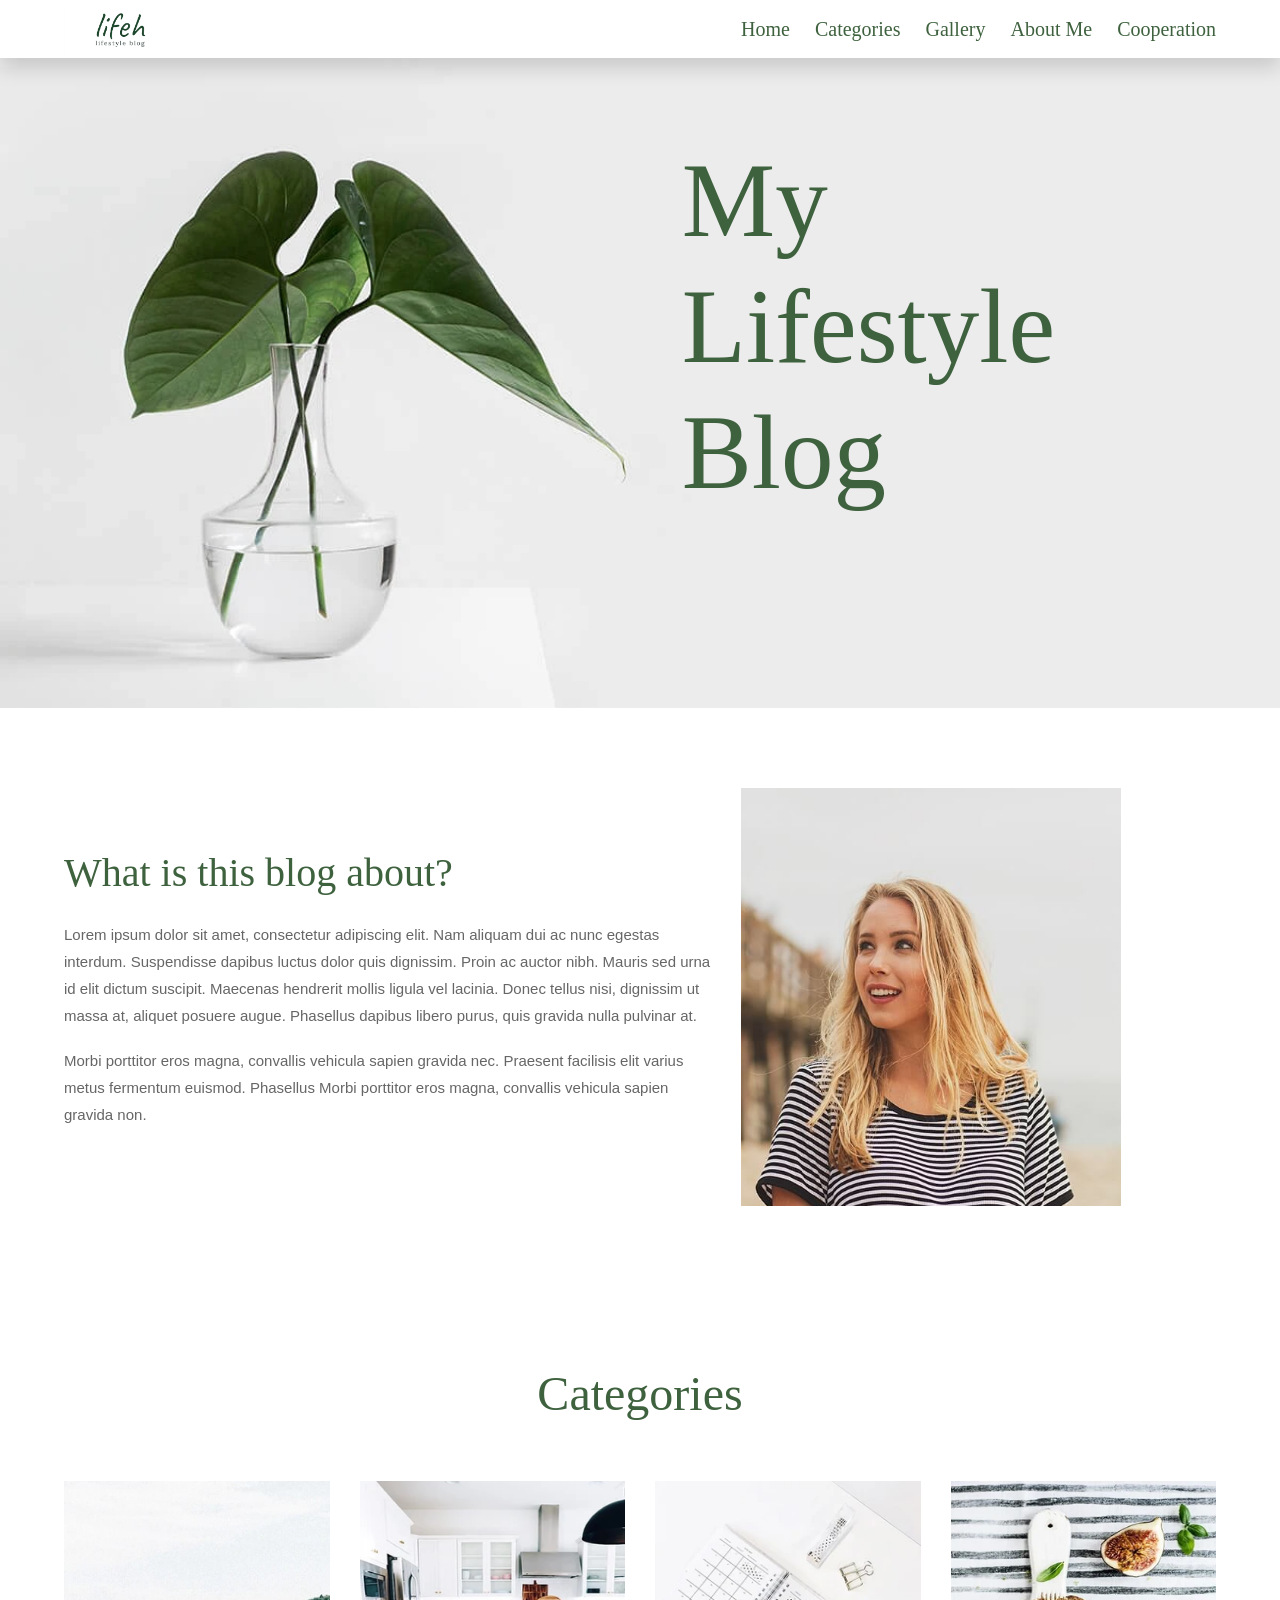
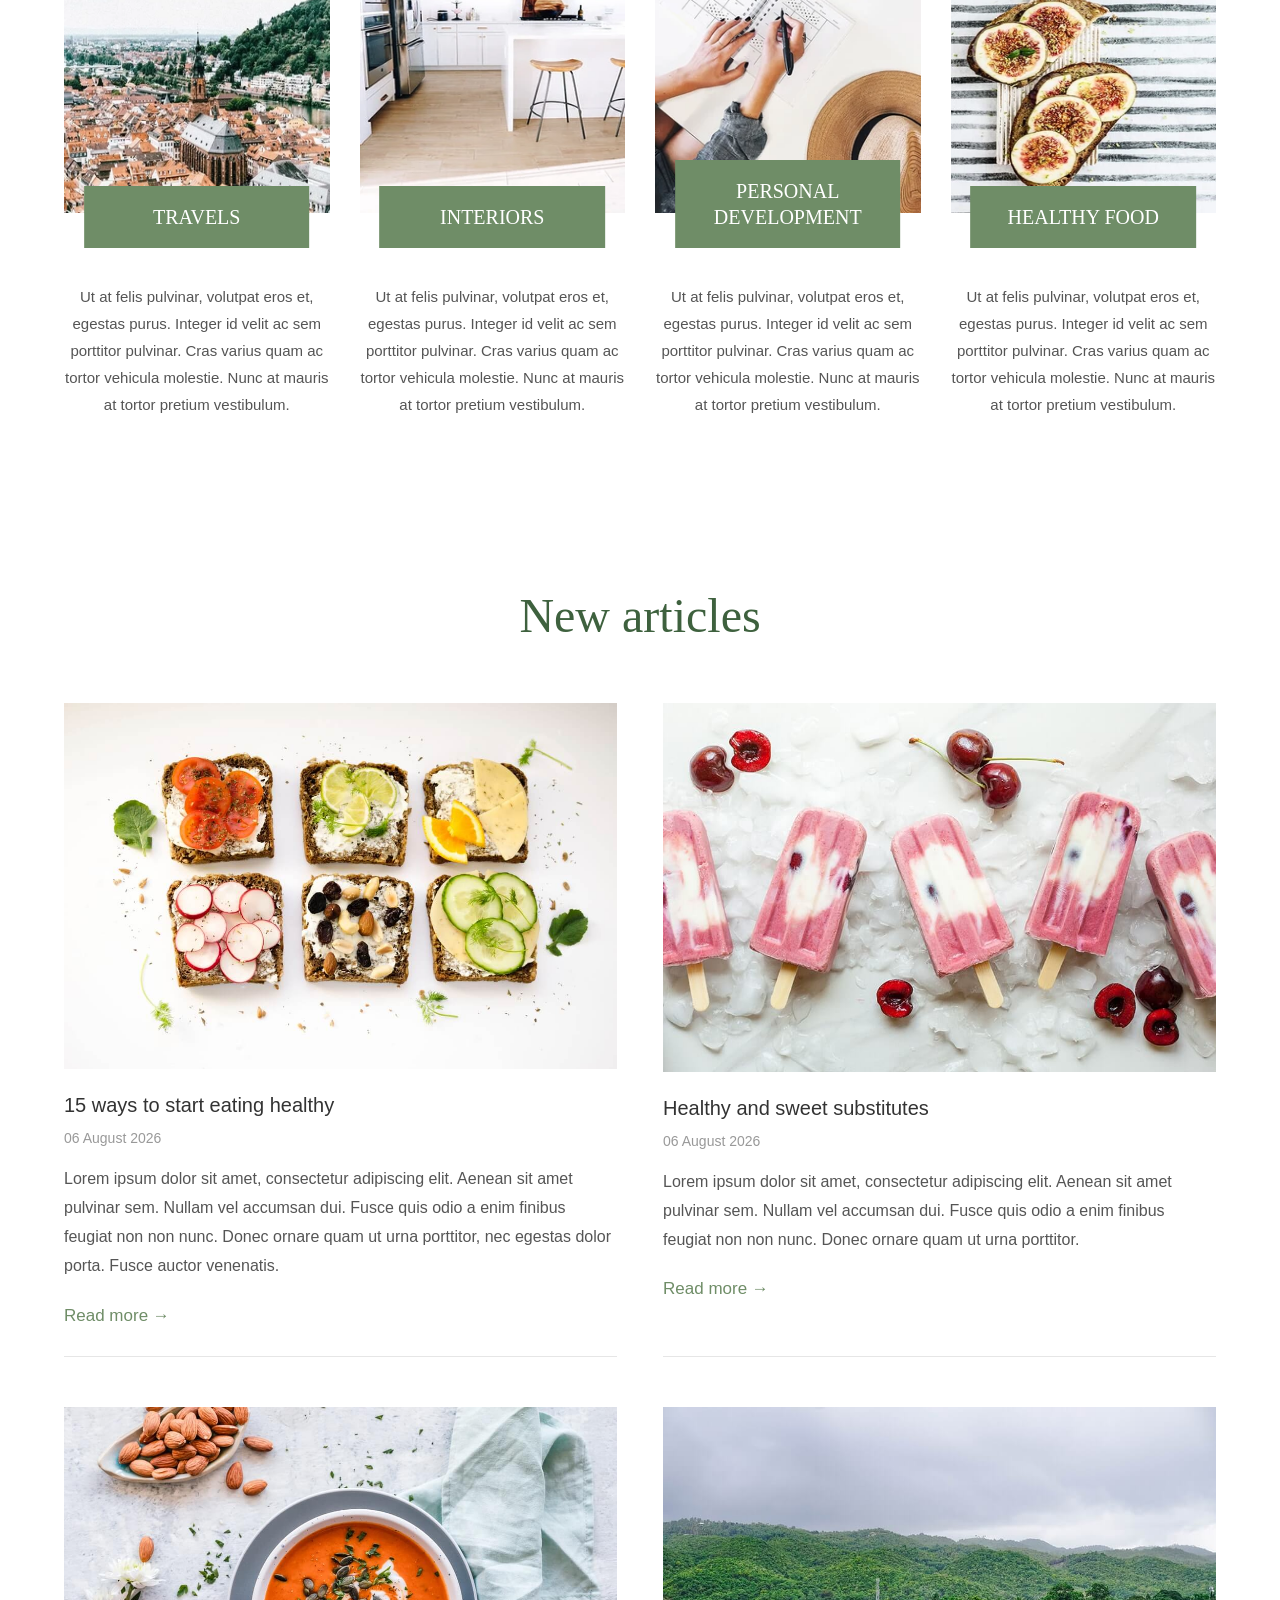
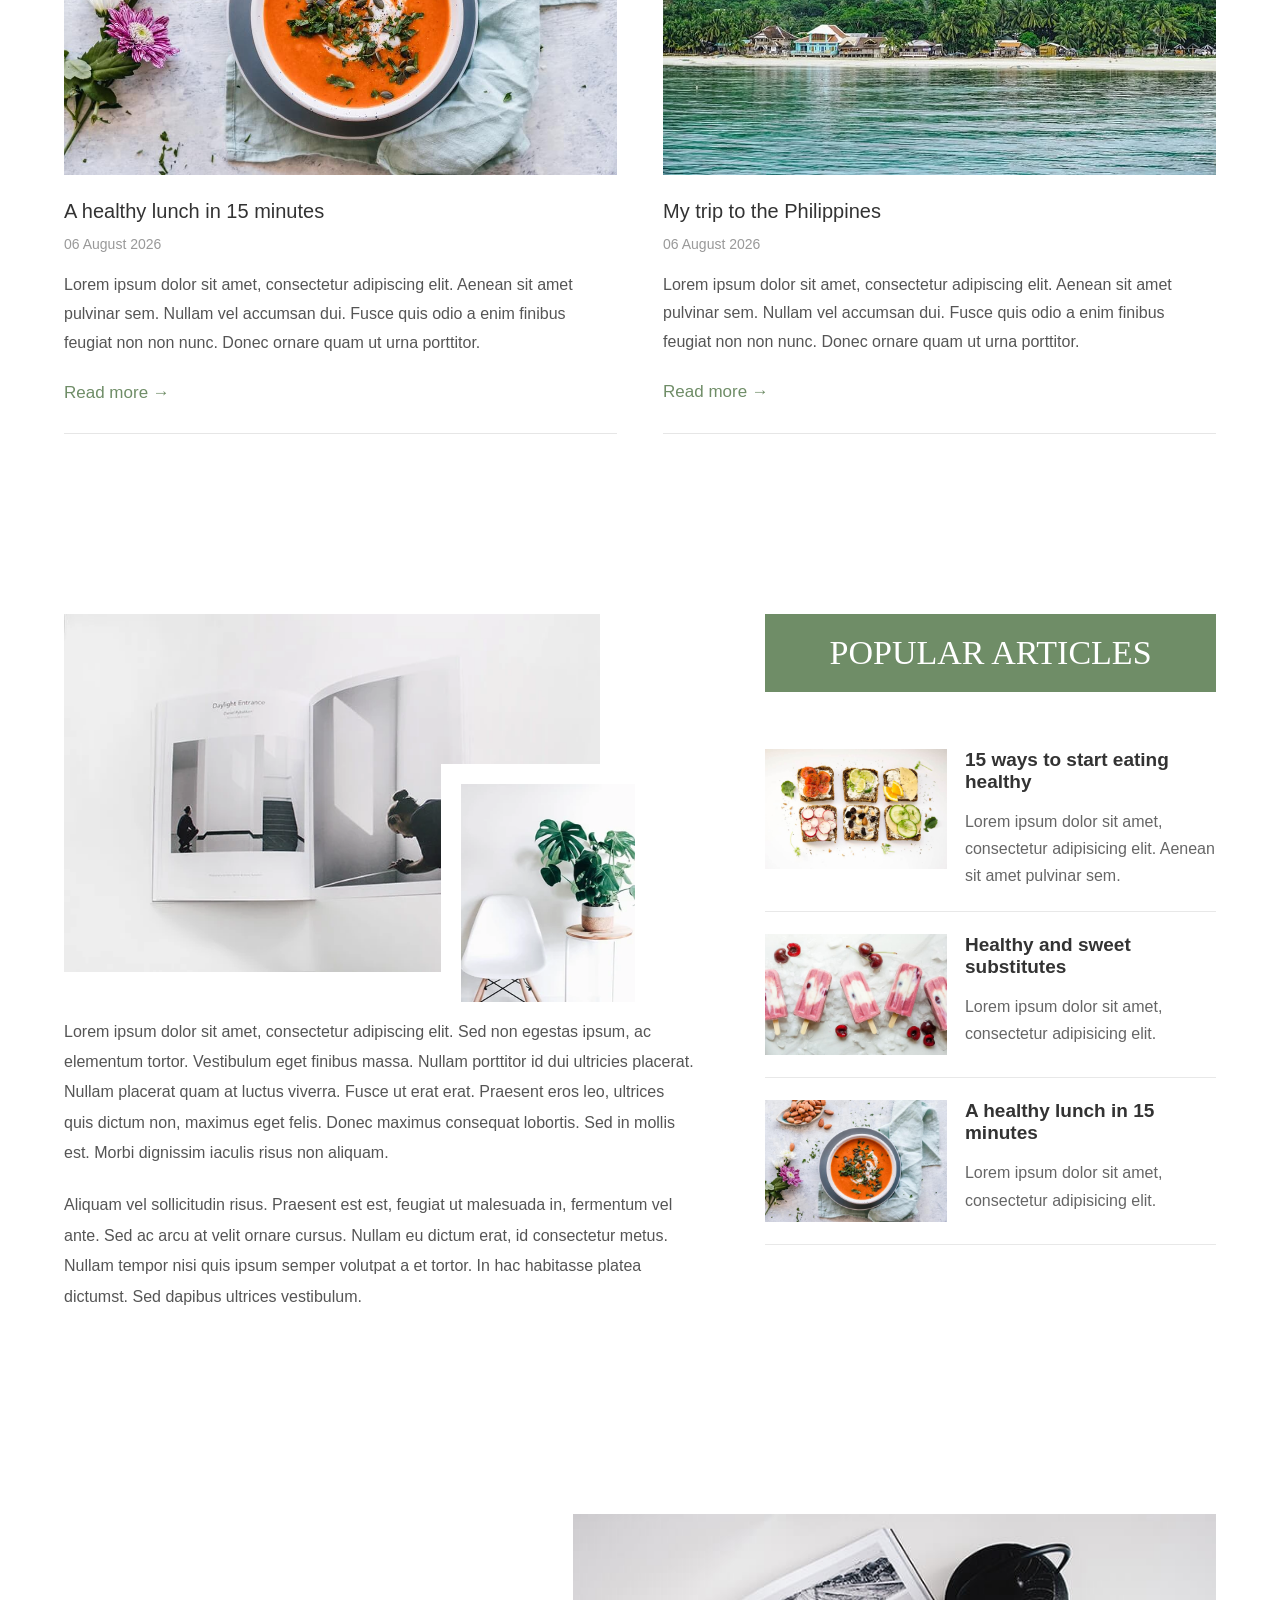
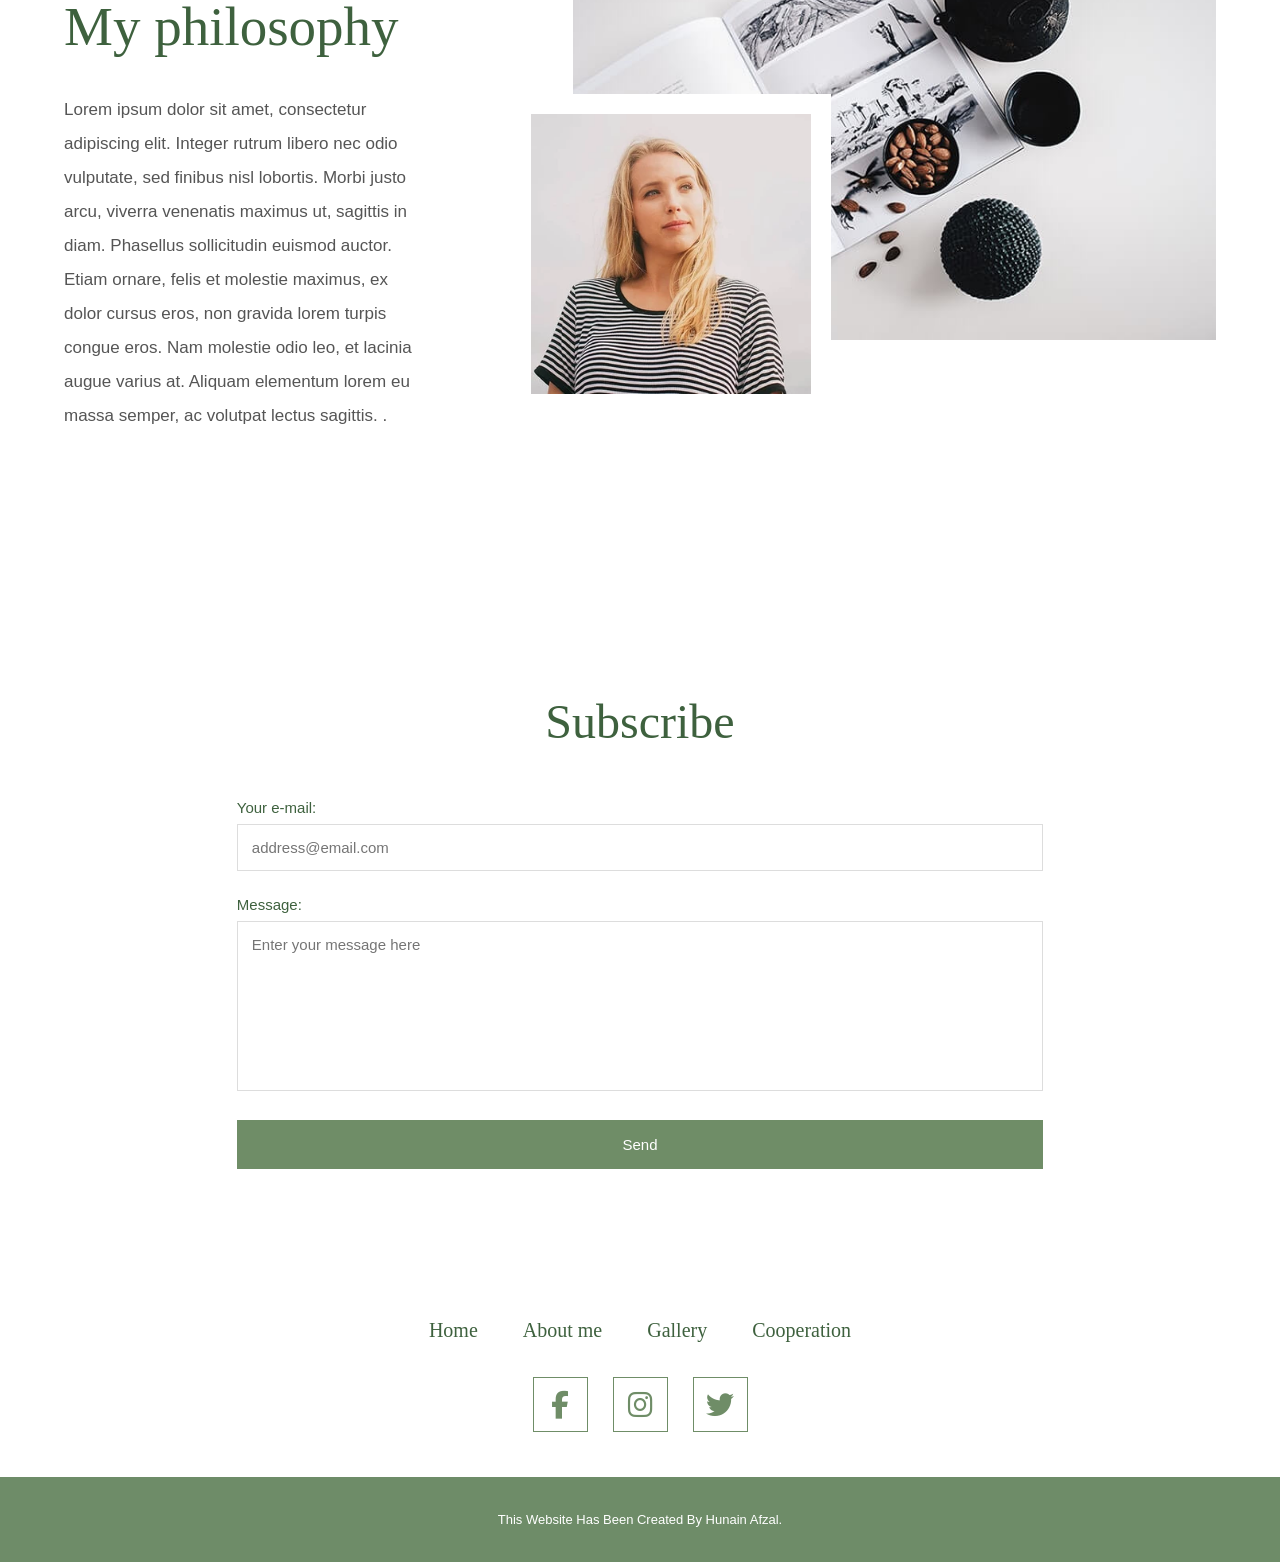
<file: index.html>
<!DOCTYPE html>
<html lang="en">
<head>
    <meta charset="UTF-8">
     <meta name="viewport" content="width=1200">
    <title>Document</title>
    <link rel="stylesheet" href="style.css">
    <link rel="stylesheet"
href="https://cdnjs.cloudflare.com/ajax/libs/font-awesome/6.7.2/css/all.min.css">
</head>
<body>
    <header>
    <nav>
        <div class="container">

            <div class="logo">
                <a href="#">
                    <img src="images/mylogo.png" alt= "Logo">
                </a>
            </div>

            <ul class="nav-links">
                <li><a href="index.html">Home</a></li>
                <li><a href="#categories">Categories</a></li>
                <li><a href="gallery.html">Gallery</a></li>
                <li><a href="about.html">About Me</a></li>
                <li><a href="cooperation.html">Cooperation</a></li>
            </ul>

        </div>
    </nav>
</header>
<section class="hero">
    <img src="images/Header_Home.jpg" alt="Hero Image">

    <div class="hero-content">
        <h1>
            My <br>
            Lifestyle <br>
            Blog
        </h1>
    </div>
</section>
<!-- ==========================
        ABOUT BLOG SECTION
========================== -->

<section class="about-blog">
    <div class="container">

        <div class="about-blog-content">

            <!-- Left Side -->
            <div class="about-blog-text">

                <h2>What is this blog about?</h2>

                <p>
                    Lorem ipsum dolor sit amet, consectetur adipiscing elit. Nam aliquam dui ac nunc egestas interdum. Suspendisse dapibus luctus dolor quis dignissim. Proin ac auctor nibh. Mauris sed urna id elit dictum suscipit. Maecenas hendrerit mollis ligula vel lacinia. Donec tellus nisi, dignissim ut massa at, aliquet posuere augue. Phasellus dapibus libero purus, quis gravida nulla pulvinar at.
                </p>

                <p>
                   Morbi porttitor eros magna, convallis vehicula sapien gravida nec. Praesent facilisis elit varius metus fermentum euismod. Phasellus Morbi porttitor eros magna, convallis vehicula sapien gravida non.
                </p>
            </div>

            <!-- Right Side -->
            <div class="about-blog-image">

                <img src="images/woman.webp" alt="Blog Author">

            </div>

        </div>

    </div>
</section>
<!-- ==========================
        CATEGORIES SECTION
========================== -->

<section class="categories" id="categories">
    <div class="container">

        <h2>Categories</h2>

        <div class="categories-container">

            <!-- Card 1 -->
            <div class="category-card">

                <div class="category-image">
                    <img src="images/travel.webp" alt="Travels">

                    <div class="category-title">
                        <h3>TRAVELS</h3>
                    </div>
                </div>

                <p>
                    Ut at felis pulvinar, volutpat eros et, egestas purus.
                    Integer id velit ac sem porttitor pulvinar.
                    Cras varius quam ac tortor vehicula molestie.
                    Nunc at mauris at tortor pretium vestibulum.
                </p>

            </div>

            <!-- Card 2 -->

            <div class="category-card">

                <div class="category-image">
                    <img src="images/interior.webp" alt="Interiors">

                    <div class="category-title">
                        <h3>INTERIORS</h3>
                    </div>
                </div>

                <p>
                    Ut at felis pulvinar, volutpat eros et, egestas purus.
                    Integer id velit ac sem porttitor pulvinar.
                    Cras varius quam ac tortor vehicula molestie.
                    Nunc at mauris at tortor pretium vestibulum.
                </p>

            </div>

            <!-- Card 3 -->

            <div class="category-card">

                <div class="category-image">
                    <img src="images/personal.webp" alt="Personal">

                    <div class="category-title">
                        <h3>PERSONAL<br>DEVELOPMENT</h3>
                    </div>
                </div>

                <p>
                    Ut at felis pulvinar, volutpat eros et, egestas purus.
                    Integer id velit ac sem porttitor pulvinar.
                    Cras varius quam ac tortor vehicula molestie.
                    Nunc at mauris at tortor pretium vestibulum.
                </p>

            </div>

            <!-- Card 4 -->

            <div class="category-card">

                <div class="category-image">
                    <img src="images/food.webp" alt="Healthy Food">

                    <div class="category-title">
                        <h3>HEALTHY FOOD</h3>
                    </div>
                </div>

                <p>
                    Ut at felis pulvinar, volutpat eros et, egestas purus.
                    Integer id velit ac sem porttitor pulvinar.
                    Cras varius quam ac tortor vehicula molestie.
                    Nunc at mauris at tortor pretium vestibulum.
                </p>

            </div>

        </div>

    </div>
</section>
<!-- ==========================
        NEW ARTICLES SECTION
========================== -->

<section class="articles">
    <div class="container">

        <h2>New articles</h2>

        <div class="articles-container">

            <!-- Article 1 -->
            <article class="article-card">

                <a href="article1.html" class="article-image">
                    <img src="images/article1.webp" alt="Healthy Food">
                </a>

                <div class="article-content">

                    <h3>
                        <a href="article1.html">
                            15 ways to start eating healthy
                        </a>
                    </h3>

                    <span class="article-date">
                        <a href="article1.html">06 August 2026</a>
                    </span>

                    <p>
                        <a href="article1.html">
                            Lorem ipsum dolor sit amet, consectetur adipiscing elit.
                            Aenean sit amet pulvinar sem. Nullam vel accumsan dui.
                            Fusce quis odio a enim finibus feugiat non non nunc.
                            Donec ornare quam ut urna porttitor, nec egestas dolor porta.
                            Fusce auctor venenatis.
                        </a>
                    </p>

                    <a href="article1.html" class="read-more">
                        Read more →
                    </a>

                </div>

            </article>

            <!-- Article 2 -->

            <article class="article-card">

                <a href="article2.html" class="article-image">
                    <img src="images/article2.webp" alt="">
                </a>

                <div class="article-content">

                    <h3>
                        <a href="article2.html">
                            Healthy and sweet substitutes
                        </a>
                    </h3>

                    <span class="article-date">
                        <a href="article2.html">06 August 2026</a>
                    </span>

                    <p>
                        <a href="article2.html">
                            Lorem ipsum dolor sit amet, consectetur adipiscing elit.
                            Aenean sit amet pulvinar sem. Nullam vel accumsan dui.
                            Fusce quis odio a enim finibus feugiat non non nunc.
                            Donec ornare quam ut urna porttitor.
                        </a>
                    </p>

                    <a href="article2.html" class="read-more">
                        Read more →
                    </a>

                </div>

            </article>

            <!-- Article 3 -->

            <article class="article-card">

                <a href="article3.html" class="article-image">
                    <img src="images/article3.webp" alt="">
                </a>

                <div class="article-content">

                    <h3>
                        <a href="article3.html">
                            A healthy lunch in 15 minutes
                        </a>
                    </h3>

                    <span class="article-date">
                        <a href="article3.html">06 August 2026</a>
                    </span>

                    <p>
                        <a href="article3.html">
                            Lorem ipsum dolor sit amet, consectetur adipiscing elit.
                            Aenean sit amet pulvinar sem. Nullam vel accumsan dui.
                            Fusce quis odio a enim finibus feugiat non non nunc.
                            Donec ornare quam ut urna porttitor.
                        </a>
                    </p>

                    <a href="article3.html" class="read-more">
                        Read more →
                    </a>

                </div>

            </article>

            <!-- Article 4 -->

            <article class="article-card">

                <a href="article4.html" class="article-image">
                    <img src="images/article4.webp" alt="">
                </a>

                <div class="article-content">

                    <h3>
                        <a href="article4.html">
                            My trip to the Philippines
                        </a>
                    </h3>

                    <span class="article-date">
                        <a href="article4.html">06 August 2026</a>
                    </span>

                    <p>
                        <a href="article4.html">
                            Lorem ipsum dolor sit amet, consectetur adipiscing elit.
                            Aenean sit amet pulvinar sem. Nullam vel accumsan dui.
                            Fusce quis odio a enim finibus feugiat non non nunc.
                            Donec ornare quam ut urna porttitor.
                        </a>
                    </p>

                    <a href="article4.html" class="read-more">
                        Read more →
                    </a>

                </div>

            </article>

        </div>

    </div>
</section>
<!-- ==========================
      FEATURED SECTION
========================== -->

<section class="featured">
    <div class="container">

        <div class="featured-container">

            <!-- LEFT SIDE -->

            <div class="featured-left">

                <div class="featured-images">

                    <img src="images/222.webp" alt="" class="big-image">

                    <img src="images/333.webp" alt="" class="small-image">

                </div>

                <p>
                   Lorem ipsum dolor sit amet, consectetur adipiscing elit. Sed non egestas ipsum, ac elementum tortor. Vestibulum eget finibus massa. Nullam porttitor id dui ultricies placerat. Nullam placerat quam at luctus viverra. Fusce ut erat erat. Praesent eros leo, ultrices quis dictum non, maximus eget felis. Donec maximus consequat lobortis. Sed in mollis est. Morbi dignissim iaculis risus non aliquam.
                </p>

                <p>
                    Aliquam vel sollicitudin risus. Praesent est est, feugiat ut malesuada in, fermentum vel ante. Sed ac arcu at velit ornare cursus. Nullam eu dictum erat, id consectetur metus. Nullam tempor nisi quis ipsum semper volutpat a et tortor. In hac habitasse platea dictumst. Sed dapibus ultrices vestibulum. 
                </p>

            </div>

            <!-- RIGHT SIDE -->

            <aside class="featured-right">

                <h2>POPULAR ARTICLES</h2>

                <!-- ITEM 1 -->

                <div class="popular-item">

                    <a href="article1.html" class="popular-image">
                        <img src="images/article1.webp" alt="">
                    </a>

                    <div class="popular-content">

                        <h3>
                            <a href="article1.html">
                                15 ways to start eating healthy
                            </a>
                        </h3>

                        <p>
                            <a href="article1.html">
                                Lorem ipsum dolor sit amet,
                                consectetur adipisicing elit.
                                Aenean sit amet pulvinar sem.
                            </a>
                        </p>

                    </div>

                </div>

                <!-- ITEM 2 -->

                <div class="popular-item">

                    <a href="article2.html" class="popular-image">
                        <img src="images/article2.webp" alt="">
                    </a>

                    <div class="popular-content">

                        <h3>
                            <a href="article2.html">
                                Healthy and sweet substitutes
                            </a>
                        </h3>

                        <p>
                            <a href="article2.html">
                                Lorem ipsum dolor sit amet,
                                consectetur adipisicing elit.
                            </a>
                        </p>

                    </div>

                </div>

                <!-- ITEM 3 -->

                <div class="popular-item">

                    <a href="article3.html" class="popular-image">
                        <img src="images/article3.webp" alt="">
                    </a>

                    <div class="popular-content">

                        <h3>
                            <a href="article3.html">
                                A healthy lunch in 15 minutes
                            </a>
                        </h3>

                        <p>
                            <a href="article3.html">
                                Lorem ipsum dolor sit amet,
                                consectetur adipisicing elit.
                            </a>
                        </p>

                    </div>

                </div>

            </aside>

        </div>

    </div>
</section>
<!-- ==========================
        MY PHILOSOPHY
========================== -->

<section class="philosophy">

    <div class="container">

        <div class="philosophy-content">

            <!-- Left Side -->

            <div class="philosophy-text">

                <h2>My philosophy</h2>

                <p>
                   Lorem ipsum dolor sit amet, consectetur adipiscing elit. Integer rutrum libero nec odio vulputate, sed finibus nisl lobortis. Morbi justo arcu, viverra venenatis maximus ut, sagittis in diam. Phasellus sollicitudin euismod auctor. Etiam ornare, felis et molestie maximus, ex dolor cursus eros, non gravida lorem turpis congue eros. Nam molestie odio leo, et lacinia augue varius at. Aliquam elementum lorem eu massa semper, ac volutpat lectus sagittis. .
                </p>

            </div>

            <!-- Right Side -->

            <div class="philosophy-images">

                <img src="images/lll.webp"
                     alt=""
                     class="top-image">

                <img src="images/hhh.webp"
                     alt=""
                     class="person-image">

            </div>

        </div>

    </div>

</section>
<!-- ==========================
        SUBSCRIBE SECTION
========================== -->

<section class="subscribe">

    <div class="container">

        <h2>Subscribe</h2>

        <!-- Subscribe Form -->
        <form id="subscribe-form">

            <div class="input-group">

                <label for="email">Your e-mail:</label>

                <input
                    type="email"
                    id="email"
                    placeholder="address@email.com"
                    required
                >

            </div>

            <div class="input-group">

                <label for="message">Message:</label>

                <textarea
                    id="message"
                    placeholder="Enter your message here"
                    required
                ></textarea>

            </div>

            <!-- Submit Button -->
            <button type="submit">
                Send
            </button>

        </form>

    </div>

</section>
<!-- ==========================
            FOOTER
========================== -->

<footer>

    <div class="container">

        <ul class="footer-menu">

            <li><a href="index.html">Home</a></li>
            <li><a href="about.html">About me</a></li>
            <li><a href="gallery.html">Gallery</a></li>
            <li><a href="cooperation.html">Cooperation</a></li>

        </ul>

        <div class="social-icons">

            <a href="https://www.facebook.com/" target ="_blank">
                <i class="fa-brands fa-facebook-f"></i>
            </a>

            <a href="https://www.facebook.com/" target="_blank">
                <i class="fa-brands fa-instagram"></i>
            </a>

            <a href="https://x.com/" target="_blank">
                <i class="fa-brands fa-twitter"></i>
            </a>

        </div>

    </div>

</footer>

<div class="copyright">

    <p>
        This Website Has Been Created By Hunain Afzal.

    </p>
    

</div>
<!-- Back to Top Button -->
<button id="back-to-top">↑</button>

<script src="script.js"></script>
</body>
</html>
</file>
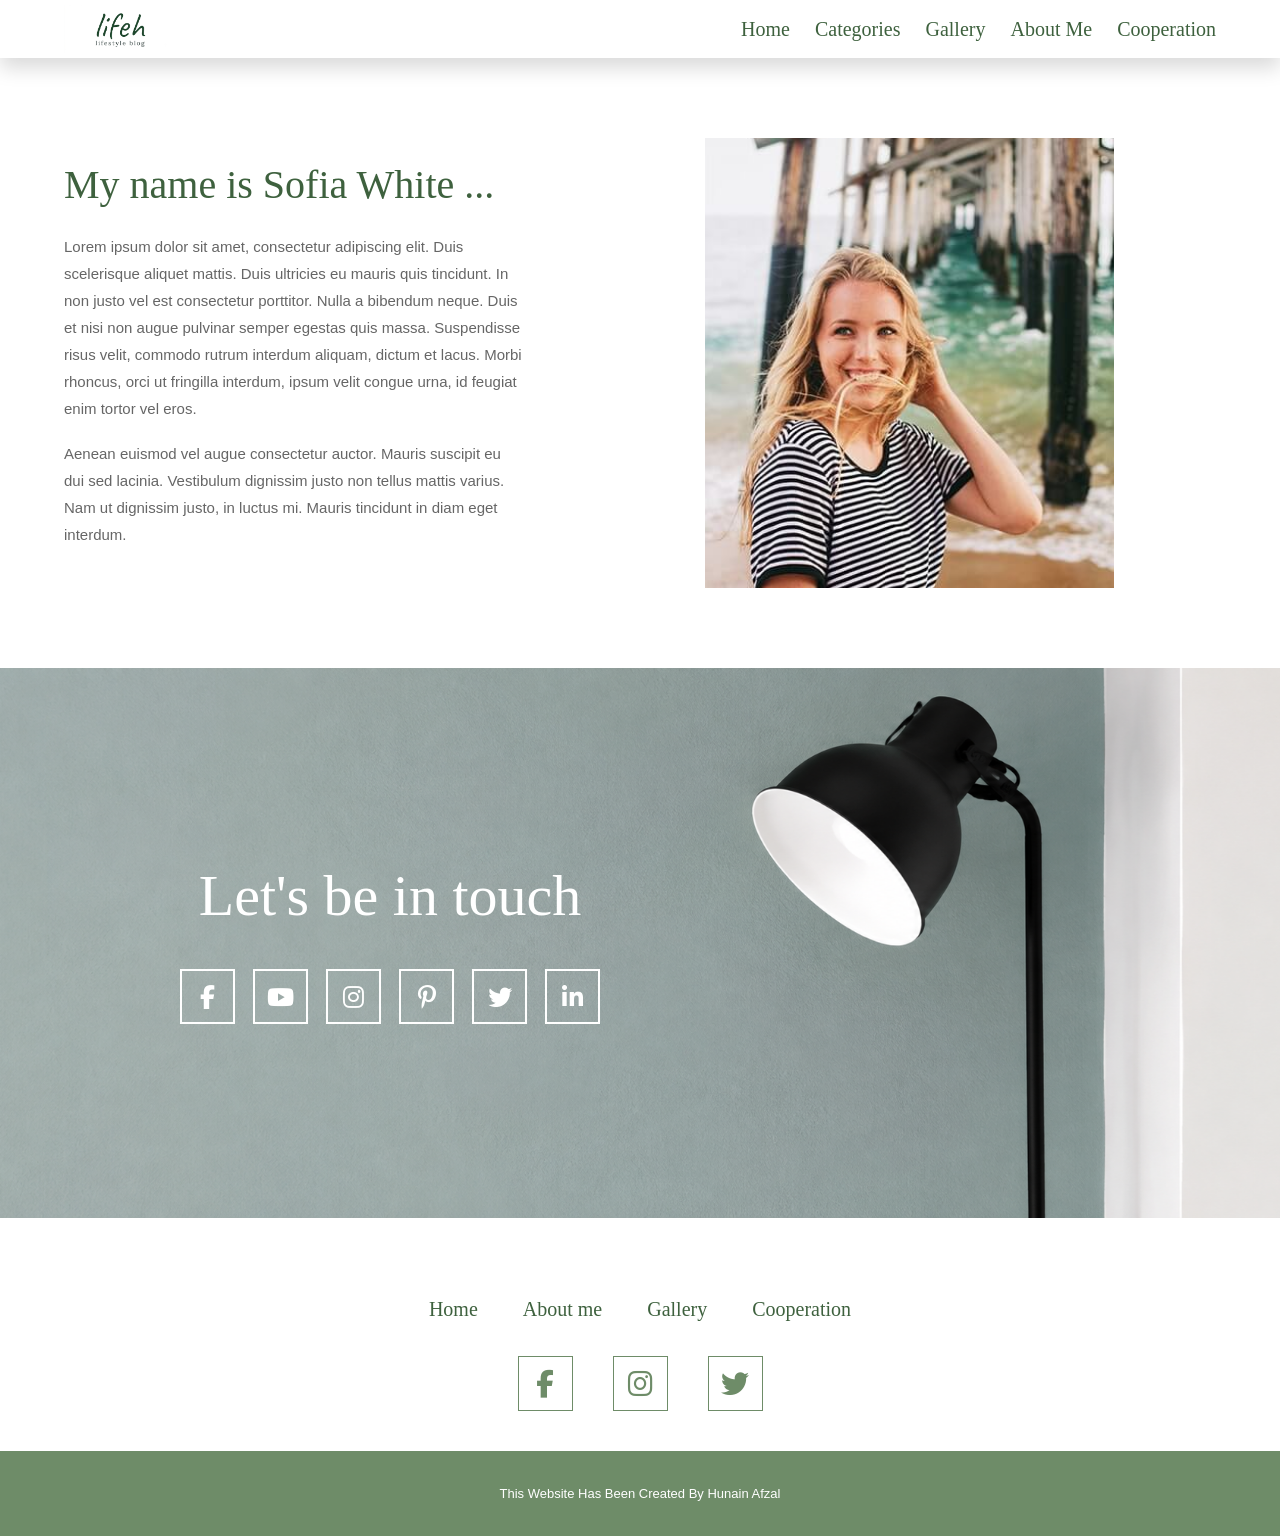
<file: about.html>
<!DOCTYPE html>
<html lang="en">
<head>
    <meta charset="UTF-8">
     <meta name="viewport" content="width=1200">
    <title>Document</title>
    <link rel="stylesheet" href="style.css">
     <link rel="stylesheet"
href="https://cdnjs.cloudflare.com/ajax/libs/font-awesome/6.7.2/css/all.min.css">
</head>
<body>
    <header>
    <nav>
        <div class="container">

            <div class="logo">
                <a href="#">
                    <img src="images/mylogo.png" alt= "Logo">
                </a>
            </div>

            <ul class="nav-links">
                <li><a href="index.html">Home</a></li>
                <li><a href="#categories">Categories</a></li>
                <li><a href="gallery.html">Gallery</a></li>
                <li><a href="about.html">About Me</a></li>
                <li><a href="cooperation.html">Cooperation</a></li>
            </ul>

        </div>
    </nav>
</header>
<section class="about-hero">

    <div class="container about-hero-content">

        <div class="about-text">

            <h2>My name is Sofia White ...</h2>

            <p>
                Lorem ipsum dolor sit amet, consectetur adipiscing elit.
                Duis scelerisque aliquet mattis. Duis ultricies eu mauris
                quis tincidunt. In non justo vel est consectetur porttitor.
                Nulla a bibendum neque. Duis et nisi non augue pulvinar
                semper egestas quis massa. Suspendisse risus velit,
                commodo rutrum interdum aliquam, dictum et lacus.
                Morbi rhoncus, orci ut fringilla interdum, ipsum velit
                congue urna, id feugiat enim tortor vel eros.
            </p>

            <p>
                Aenean euismod vel augue consectetur auctor.
                Mauris suscipit eu dui sed lacinia.
                Vestibulum dignissim justo non tellus mattis varius.
                Nam ut dignissim justo, in luctus mi.
                Mauris tincidunt in diam eget interdum.
            </p>

        </div>

        <div class="about-image">

            <img src="images/bbb.webp" alt="About">

        </div>

    </div>
</section>
<section class="contact-banner">

    <div class="contact-overlay">

        <h2>Let's be in touch</h2>

        <div class="contact-icons">

            <a href="https://www.facebook.com/" target="_blank"><i class="fa-brands fa-facebook-f"></i></a>

            <a href="https://www.youtube.com/"><i class="fa-brands fa-youtube"></i></a>

            <a href="https://www.instagram.com/" target="_blank"><i class="fa-brands fa-instagram"></i></a>

            <a href="https://www.printest.com/" target="_blank"><i class="fa-brands fa-pinterest-p"></i></a>

            <a href="https://x.com/" target="_blank"><i class="fa-brands fa-twitter"></i></a>

            <a href="https://www.linkedin.com/" target="_blank"><i class="fa-brands fa-linkedin-in"></i></a>

        </div>

    </div>

</section>
<footer class="footer">

    <div class="footer-menu">

        <a href="index.html">Home</a>

        <a href="about.html">About me</a>

        <a href="gallery.html">Gallery</a>

        <a href="cooperation.html">Cooperation</a>

    </div>

    <div class="footer-social">

        <a href="https://www.facebook.com/" target="_blank"><i class="fa-brands fa-facebook-f"></i></a>

        <a href="https://www.instagram.com/" target="_blank"><i class="fa-brands fa-instagram"></i></a>

        <a href="https://x.com/" target="_blank"><i class="fa-brands fa-twitter"></i></a>

    </div>

</footer>
<div class="copyright">

    <p>
        This Website Has Been Created By Hunain Afzal
        
    </p>
<!-- Back to Top Button -->
<button id="back-to-top">↑</button>

<script src="script.js"></script>
</div>
</body>
</html>
</file>
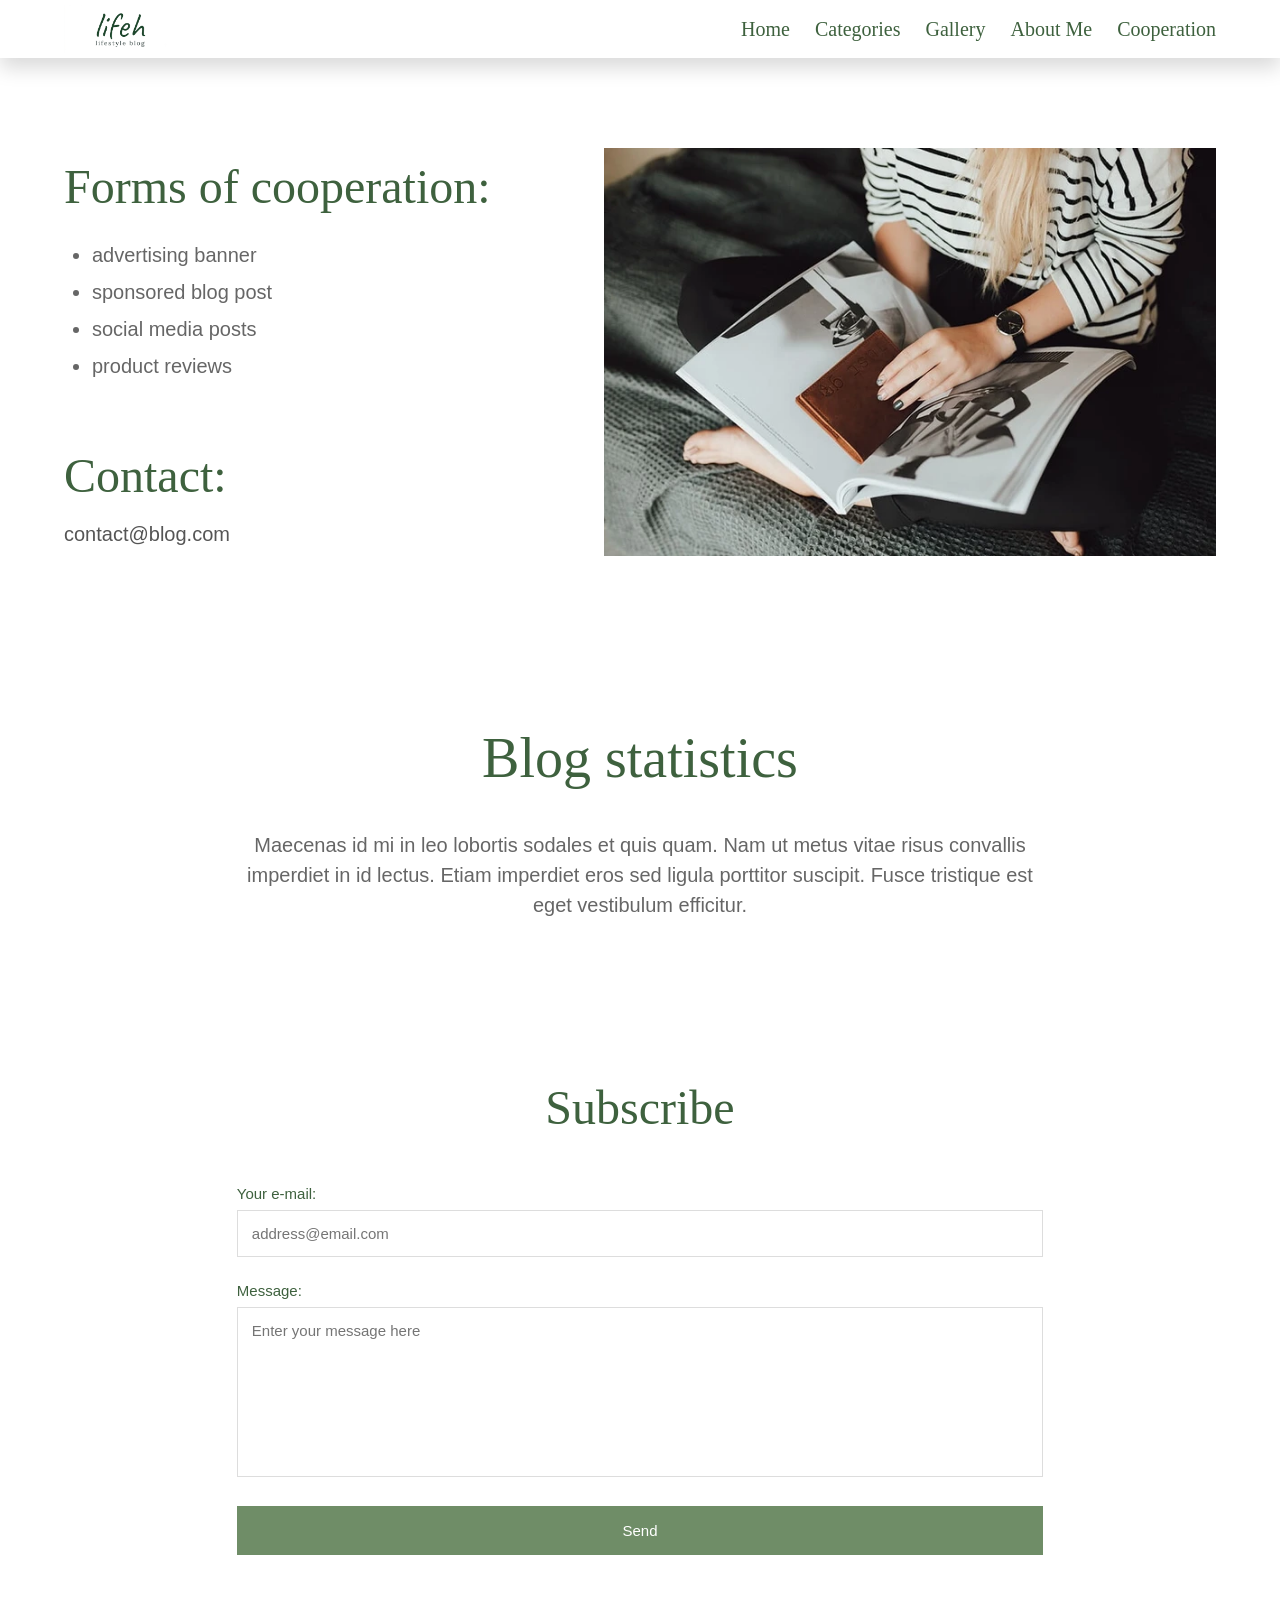
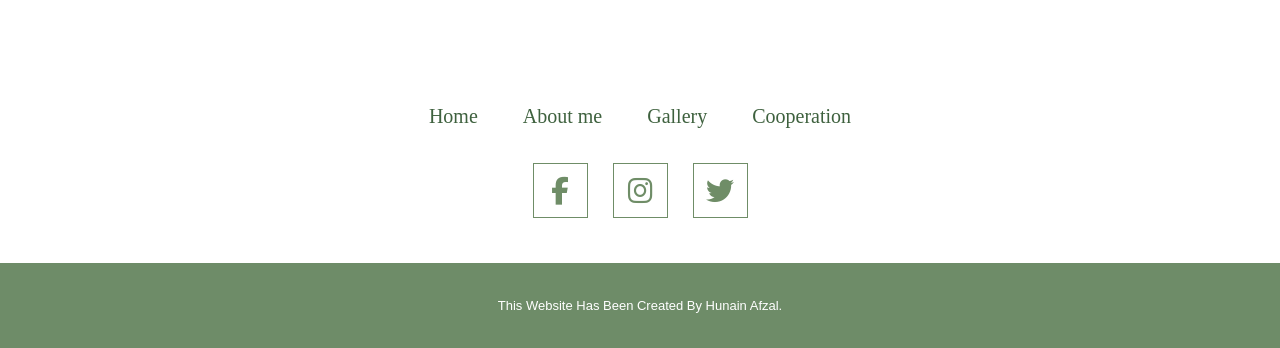
<file: cooperation.html>
<!DOCTYPE html>
<html lang="en">
<head>
    <meta charset="UTF-8">
     <meta name="viewport" content="width=1200">
    <title>Document</title>
     <link rel="stylesheet" href="style.css">
    <link rel="stylesheet"
href="https://cdnjs.cloudflare.com/ajax/libs/font-awesome/6.7.2/css/all.min.css">
</head>
<body>
     <header>
    <nav>
        <div class="container">

            <div class="logo">
                <a href="#">
                    <img src="images/mylogo.png" alt= "Logo">
                </a>
            </div>

            <ul class="nav-links">
                <li><a href="index.html">Home</a></li>
                <li><a href="#categories">Categories</a></li>
                <li><a href="gallery.html">Gallery</a></li>
                <li><a href="about.html">About Me</a></li>
                <li><a href="categories.html">Cooperation</a></li>
            </ul>

        </div>
    </nav>
</header>
<!-- ==========================
    COOPERATION SECTION
========================== -->

<section class="cooperation-page">

    <div class="container cooperation-content">

        <div class="cooperation-text">

            <h2>Forms of cooperation:</h2>

            <ul>
                <li>advertising banner</li>
                <li>sponsored blog post</li>
                <li>social media posts</li>
                <li>product reviews</li>
            </ul>

            <h2 class="contact-heading">Contact:</h2>

            <p>
                <a href="mailto:contact@blog.com">
                    contact@blog.com
                </a>
            </p>

        </div>

        <div class="cooperation-image">

            <img src="images/cooperation.webp" alt="Cooperation">

        </div>

    </div>

</section>



<!-- ==========================
BLOG STATS
========================== -->

<section class="blog-stats">

    <div class="container">

        <h2>Blog statistics</h2>

        <p>
            Maecenas id mi in leo lobortis sodales et quis quam.
            Nam ut metus vitae risus convallis imperdiet in id lectus.
            Etiam imperdiet eros sed ligula porttitor suscipit.
            Fusce tristique est eget vestibulum efficitur.
        </p>

    </div>

</section>
<!-- ==========================
        SUBSCRIBE SECTION
========================== -->

<section class="subscribe">

    <div class="container">

        <h2>Subscribe</h2>

        <!-- Subscribe Form -->
        <form id="subscribe-form">

            <div class="input-group">

                <label for="email">Your e-mail:</label>

                <input
                    type="email"
                    id="email"
                    placeholder="address@email.com"
                    required
                >

            </div>

            <div class="input-group">

                <label for="message">Message:</label>

                <textarea
                    id="message"
                    placeholder="Enter your message here"
                    required
                ></textarea>

            </div>

            <!-- Submit Button -->
            <button type="submit">
                Send
            </button>

        </form>

    </div>

</section>
<!-- ==========================
            FOOTER
========================== -->

<footer>

    <div class="container">

        <ul class="footer-menu">

            <li><a href="index.html">Home</a></li>
            <li><a href="about.html">About me</a></li>
            <li><a href="gallery.html">Gallery</a></li>
            <li><a href="cooperation.html">Cooperation</a></li>

        </ul>

        <div class="social-icons">
             <a href="https://www.facebook.com/" target="_blank">
                <i class="fa-brands fa-facebook-f"></i>
            </a>

            <a href="https://www.instagram.com/" target="_blank">
                <i class="fa-brands fa-instagram"></i>
            </a>

            <a href="https://x.com/" target="_blank">
                <i class="fa-brands fa-twitter"></i>
            </a>

        </div>

    </div>

</footer>

<div class="copyright">

    <p>
        This Website Has Been Created By Hunain Afzal.
    </p>

</div>
<!-- Back to Top Button -->
<button id="back-to-top">↑</button>

<script src="script.js"></script>
</body>
</html>
</file>
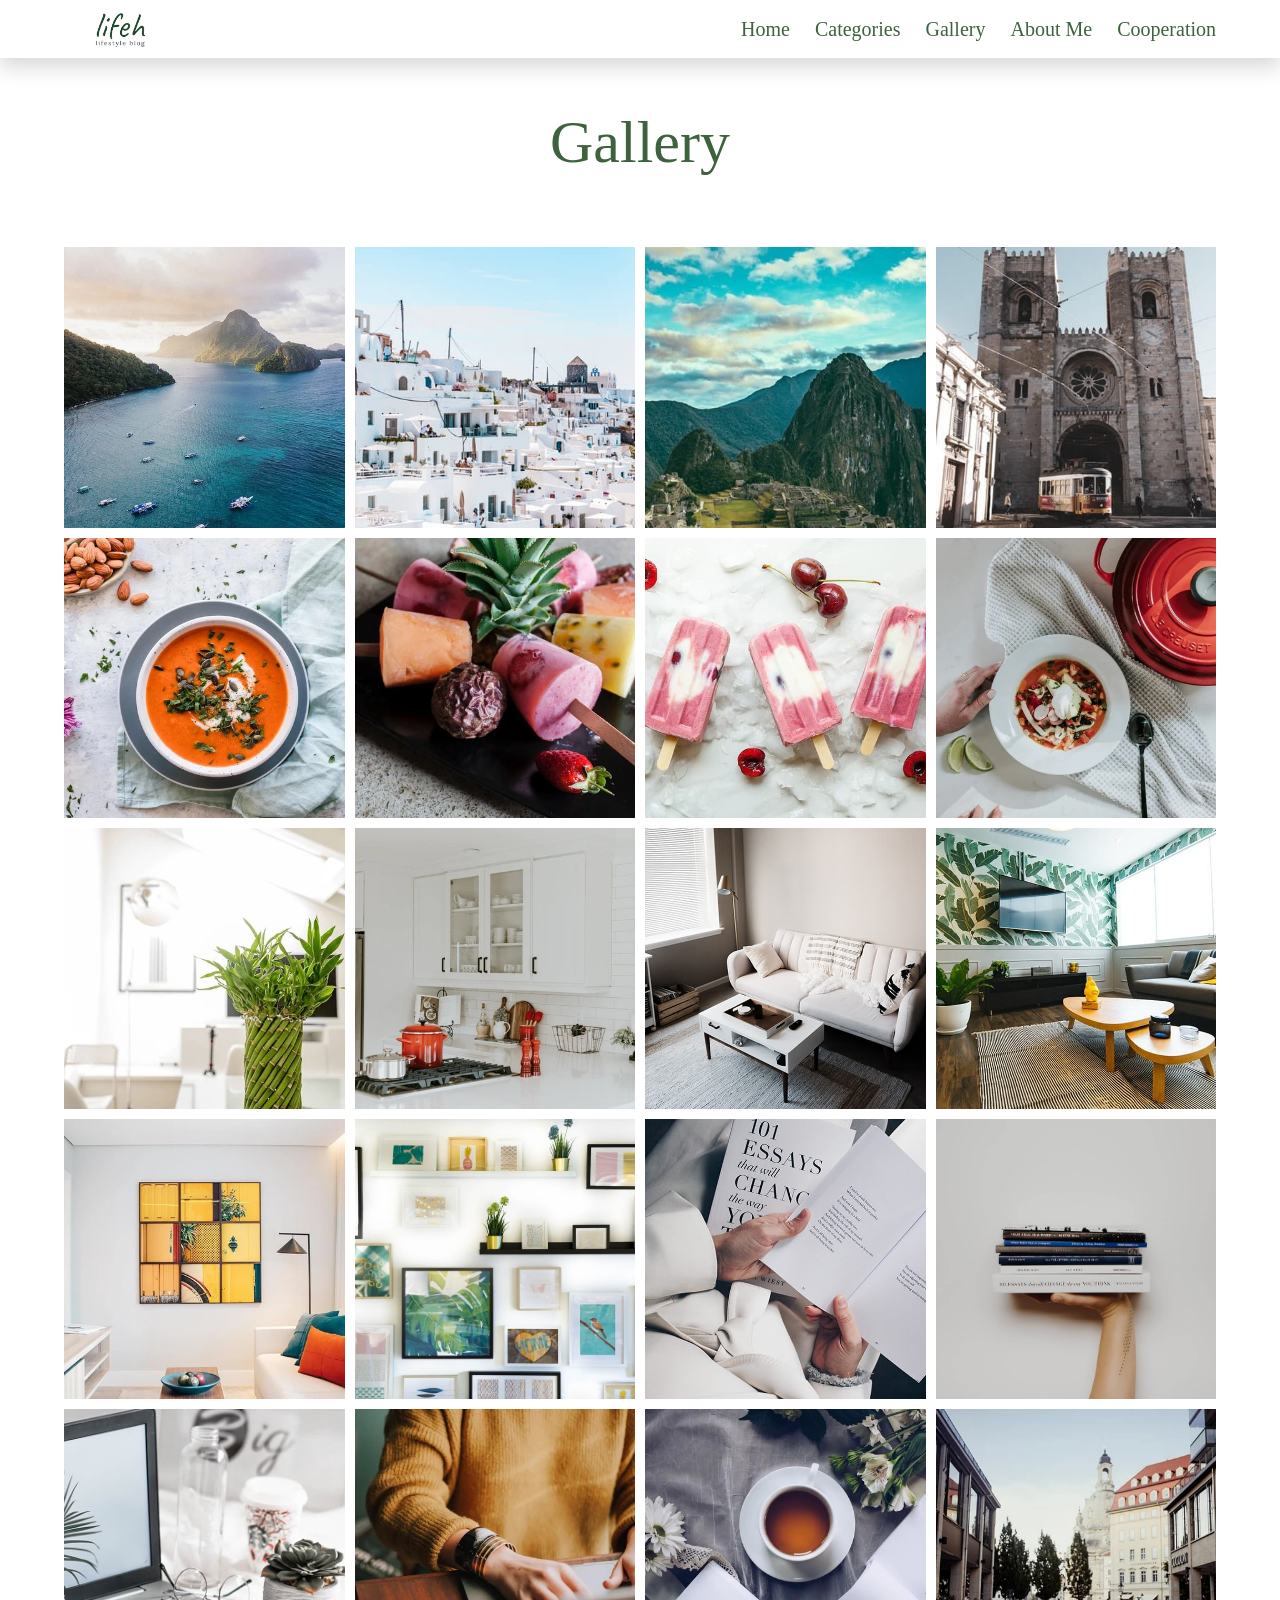
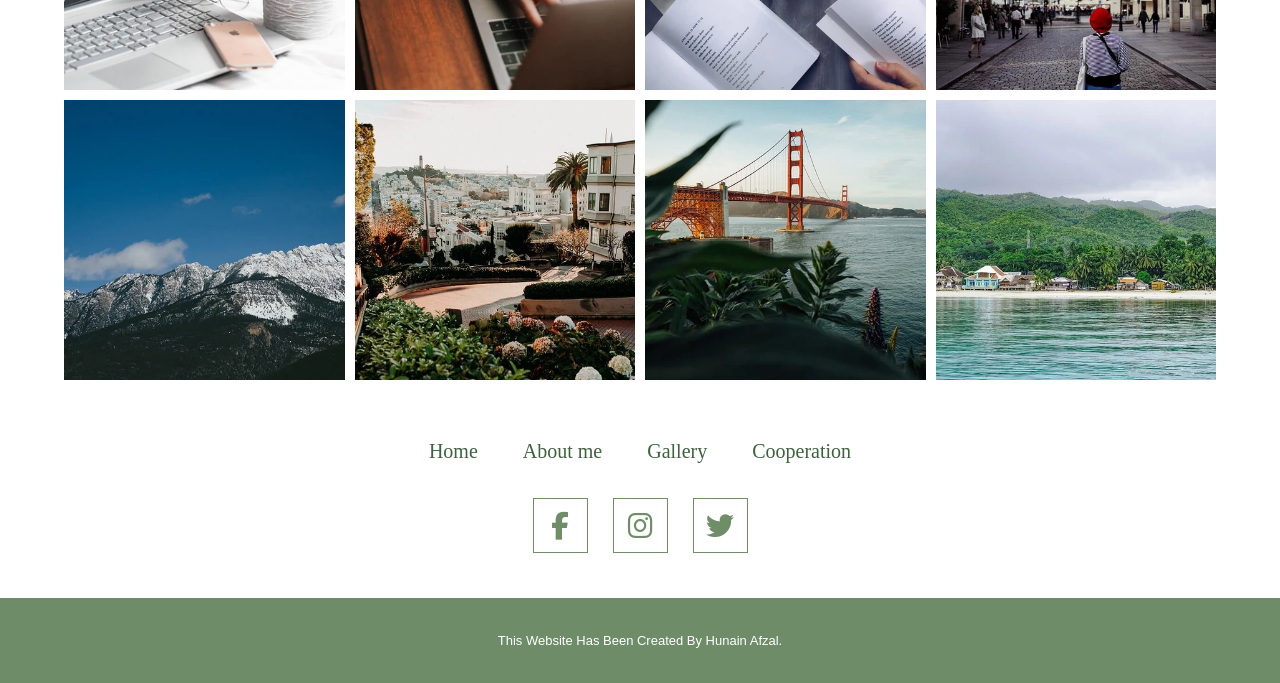
<file: gallery.html>
<!DOCTYPE html>
<html lang="en">
<head>
    <meta charset="UTF-8">
     <meta name="viewport" content="width=1200">
    <title>Gallery</title>
    <link rel="stylesheet" href="style.css">
    <link rel="stylesheet"
href="https://cdnjs.cloudflare.com/ajax/libs/font-awesome/6.7.2/css/all.min.css">
</head>

<body>

    <!-- ==========================
            HEADER
    ========================== -->

    <header>
        <nav>
            <div class="container">

                <div class="logo">
                    <a href="index.html">
                        <img src="images/mylogo.png" alt="Logo">
                    </a>
                </div>

                <ul class="nav-links">
                    <li><a href="index.html">Home</a></li>
                    <li><a href="index.html#categories">Categories</a></li>
                    <li><a href="gallery.html">Gallery</a></li>
                    <li><a href="about.html">About Me</a></li>
                    <li><a href="cooperation.html">Cooperation</a></li>
                </ul>

            </div>
        </nav>
    </header>


    <!-- ==========================
            GALLERY SECTION
    ========================== -->

    <section class="gallery-section">

        <div class="container">

            <h1 class="gallery-title">Gallery</h1>

            <div class="gallery-grid">

                <img src="images/gallery/1.jpg" alt="">
<img src="images/gallery/2.jpg" alt="">
<img src="images/gallery/3.jpg" alt="">
<img src="images/gallery/4.jpg" alt="">
<img src="images/gallery/5.jpg" alt="">
<img src="images/gallery/6.jpg" alt="">
<img src="images/gallery/7.jpg" alt="">
<img src="images/gallery/8.jpg" alt="">
<img src="images/gallery/9.jpg" alt="">
<img src="images/gallery/10.jpg" alt="">
<img src="images/gallery/11.jpg" alt="">
<img src="images/gallery/12.jpg" alt="">
<img src="images/gallery/13.jpg" alt="">
<img src="images/gallery/14.jpg" alt="">
<img src="images/gallery/15.jpg" alt="">
<img src="images/gallery/16.jpg" alt="">
<img src="images/gallery/17.jpg" alt="">
<img src="images/gallery/18.jpg" alt="">
<img src="images/gallery/19.jpg" alt="">
<img src="images/gallery/20.jpg" alt="">
<img src="images/gallery/21.jpg" alt="">
<img src="images/gallery/22.jpg" alt="">
<img src="images/gallery/23.jpg" alt="">
<img src="images/gallery/24.jpg" alt="">

            </div>

        </div>

    </section>
    <!-- ==========================
            FOOTER
========================== -->

<footer>

    <div class="container">

        <ul class="footer-menu">

            <li><a href="index.html">Home</a></li>
            <li><a href="about.html">About me</a></li>
            <li><a href="gallery.html">Gallery</a></li>
            <li><a href="cooperation.html">Cooperation</a></li>

        </ul>

        <div class="social-icons">

            <a href="https://www.facebook.com/" target ="_blank">
                <i class="fa-brands fa-facebook-f"></i>
            </a>

            <a href="https://www.facebook.com/" target="_blank">
                <i class="fa-brands fa-instagram"></i>
            </a>

            <a href="https://x.com/" target="_blank">
                <i class="fa-brands fa-twitter"></i>
            </a>

        </div>

    </div>

</footer>

<div class="copyright">

    <p>
        This Website Has Been Created By Hunain Afzal.
    </p>

<!-- Back to Top Button -->
<button id="back-to-top">↑</button>

<script src="script.js"></script>
</body>
</html>
</file>
<file: style.css>
/* ==========================
        CSS RESET
========================== */

*{
    margin: 0;
    padding: 0;
    box-sizing: border-box;
}

/* ==========================
        GLOBAL STYLES
========================== */

body{
    
    background-color: #ffffff;
}

img{
    max-width: 100%;
    display: block;
}

a{
    text-decoration: none;
    color: inherit;
   font-family: Arial, Helvetica, sans-serif;
}

ul{
    list-style: none;
    
}
li{
    font-family: 'Gill Sans', 'Gill Sans MT', Calibri, 'Trebuchet MS', sans-serif;
}

.container{
    width: 90%;
    max-width: 1200px;
    margin: 0 auto;
}

/* ==========================
        NAVBAR
========================== */

header{
    width: 100%;
    background-color: #ffffff;
    padding: 5px 0;
     box-shadow: 0 10px 20px rgba(0, 0, 0, 0.15);
      position: relative;
    z-index: 100;
     position: sticky;
    top: 0;
    z-index: 1000;
}

nav .container{
    display: flex;
    justify-content: space-between;
    align-items: center;
}

.logo img{
    width: 110px;
    cursor: pointer;
}

.nav-links{
    display: flex;
    align-items: center;
    gap: 25px;
}

.nav-links a{
   font-family: "Lora", serif;
    font-size: 20px;
    line-height: 27px;
    font-weight: 400;
    color: #3E613E;
    transition: 0.3s ease;
}

.nav-links a:hover{
    color: #000000;
}
.hero{
    position: relative; position: relative;
    height: 650px;
    overflow: hidden;
}

.hero img{
   width: 100%;
    height: 100%;
    object-fit: cover;
    object-position: center 100%;
    display: block;

    position: relative;
    z-index: 1;
    
}

.hero-content{
    position: absolute;
    top: 80px;
    right: 225px;
    z-index: 2;
}
.hero-content h1{
    font-family: "Lora", serif;
    font-size: 105px;
    font-weight: 400;
    color: #3E613E;
    line-height: 1.2;
}
/* ==========================
      ABOUT BLOG SECTION
========================== */

.about-blog{
    padding: 80px 0;
    background-color: #fff;
}

.about-blog-content{
    display: flex;
    justify-content: flex-start;
    align-items: center;
    gap: 20px;
}
    

.about-blog-text{
    width: 60%;
}


.about-blog-image img{
    width: 40%;
}
.about-blog-text h2{
    font-family: "Lora", serif;
    font-size: 40px;
    font-weight: 400;
    color: #3E613E;
    margin-bottom: 25px;
}
.about-blog-text p{
    font-family: "Open Sans", sans-serif;
    font-size: 15px;
    line-height: 1.8;
    color: #666;
    margin-bottom: 18px;
}
.about-blog-image img{
    width: 80%;
    aspect-ratio: 1/1.1;
    object-fit: cover;
    margin-left: 0;
}
/* ==========================
      CATEGORIES SECTION
========================== */

.categories{
    padding: 80px 0;
}

.categories h2{
    text-align: center;
    font-family: "Lora", serif;
    font-size: 48px;
    font-weight: 400;
    color: #3E613E;
    margin-bottom: 60px;
}

.categories-container{
    display: flex;
    justify-content: space-between;
    gap: 30px;
}

.category-card{
    flex: 1;
}

.category-image{
    position: relative;
}

.category-image img{
    width: 100%;
    display: block;
    aspect-ratio: 4/5;
}

.category-title{
    position: absolute;
    bottom: -35px;
    left: 50%;
    transform: translateX(-50%);

    width: 85%;
    background-color:  #6F8D67;

    text-align: center;
    padding: 18px 10px;
}

.category-title h3{
    font-family: "Lora", serif;
    font-size: 20px;
    font-weight: 400;
    color: white;
    line-height: 1.3;
}

.category-card p{
    margin-top: 70px;

    font-family: "Open Sans", sans-serif;
    font-size: 15px;
    line-height: 1.8;

    text-align: center;
    color: #555;
}
/* ==========================
      NEW ARTICLES SECTION
========================== */

.articles{
    padding: 90px 0;
}

.articles h2{
    text-align: center;
    font-family: "Lora", serif;
    font-size: 48px;
    font-weight: 400;
    color: #3E613E;
    margin-bottom: 60px;
}

.articles-container{
    display: flex;
    flex-wrap: wrap;
    justify-content: space-between;
    gap: 50px 40px;
}

.article-card{
    width: 48%;
    border-bottom: 1px solid #e6e6e6;
    padding-bottom: 30px;
}

.article-image{
    display: block;
    overflow: hidden;
}

.article-image img{
    width: 100%;
    display: block;
    transition: transform .5s ease;
}

/* Hover Zoom */

.article-image:hover img{
    transform: scale(1.15);
}

.article-content{
    margin-top: 25px;
}

.article-content h3 a{
    font-family: "Open Sans", sans-serif;
    font-size: 20px;
    font-weight: 400;
    color: #333;
    transition: .3s;
}

.article-content h3 a:hover{
    color: #3E613E;
}

.article-date{
    display: block;
    margin: 12px 0 18px;
}

.article-date a{
    font-family: "Open Sans", sans-serif;
    font-size: 14px;
    color: #999;
}

.article-content p a{
    font-family: "Open Sans", sans-serif;
    font-size: 16px;
    line-height: 1.8;
    color: #555;
}

.read-more{
    display: inline-block;
    margin-top: 25px;

    font-family: "Open Sans", sans-serif;
    font-size: 17px;
    color: #6F8D67;

    transition: .3s;
}

.read-more:hover{
    color: #3E613E;
    transform: translateX(5px);
}
/* ==========================
      FEATURED SECTION
========================== */

.featured{
    padding:90px 0;
}

.featured-container{

    display:flex;
    justify-content:space-between;
    gap:70px;

}

/* LEFT */

.featured-left{

    flex:1.4;

}

.featured-images{

    position:relative;
    margin-bottom:45px;

}

.big-image{

    width:85%;

}

.small-image{

    width:34%;
    position:absolute;
    right:40px;
    bottom:-50px;
     border: 20px solid #fff;
     aspect-ratio: 1/1.2;

}

.featured-left p{

    font-family:"Open Sans",sans-serif;
    font-size:16px;
    line-height:1.9;
    color:#555;
    margin-bottom:22px;

}

/* RIGHT */

.featured-right{

    flex:1;

}

.featured-right h2{

    background:#6F8D67;
    color:#fff;
    text-align:center;
    padding:20px;

    font-family:"Lora",serif;
    font-size:34px;
    font-weight:400;

    margin-bottom:35px;

}

.popular-item{

    display:flex;
    gap:18px;
    padding:22px 0;
    border-bottom:1px solid #e8e8e8;

}

.popular-image{

    width:42%;
    overflow:hidden;
}

.popular-image img{

    width:100%;
    transition:.5s;

}

/* Hover Zoom */

.popular-image:hover img{

    transform:scale(1.15);

}

.popular-content{

    width:58%;

}

.popular-content h3{

    margin-bottom:15px;

}

.popular-content h3 a{

    font-family:"Open Sans",sans-serif;
    font-size:19px;
    color:#333;

}

.popular-content p a{

    font-family:"Open Sans",sans-serif;
    line-height:1.7;
    color:#666;

}
/* ==========================
      MY PHILOSOPHY
========================== */

.philosophy{

    padding:90px 0;

}

.philosophy-content{

    display:flex;
    justify-content:space-between;
    align-items:center;
    gap:80px;

}

/* Left */

.philosophy-text{

    flex:1;

}

.philosophy-text h2{

    font-family:"Lora",serif;
    font-size:55px;
    font-weight:400;
    color:#3E613E;

    margin-bottom:35px;

}

.philosophy-text p{

    font-family:"Open Sans",sans-serif;
    font-size:17px;
    line-height:2;
    color:#555;

}

/* Right */

.philosophy-images{

      flex: 2;
    position: relative;
    min-height: 600px;
}

.top-image{

    width: 90%;
    margin-left: auto; 

}

.person-image{

     width: 320px;
    height: 320px; 

    object-fit: cover; 
    object-position: center bottom; 

    border: 20px solid #fff;

    position: absolute;
    left: 10px;
    top: 180px;

}
/* ==========================
      SUBSCRIBE SECTION
========================== */

.subscribe{

    padding:90px 0;

}

.subscribe h2{

    text-align:center;

    font-family:"Lora",serif;
    font-size:48px;
    font-weight:400;

    color:#3E613E;

    margin-bottom:50px;

}

.subscribe form{

    width:70%;
    margin:auto;

}

.input-group{

    margin-bottom:25px;

}

.input-group label{

    display:block;

    margin-bottom:8px;

    font-family:"Open Sans",sans-serif;
    font-size:15px;
    color:#3E613E;

}

.input-group input,
.input-group textarea{

    width:100%;

    border:1px solid #ddd;

    padding:14px;

    font-family:"Open Sans",sans-serif;
    font-size:15px;

    outline:none;

}

.input-group textarea{

    height:170px;
    resize:none;

}

.input-group input:focus,
.input-group textarea:focus{

    border-color:#6F8D67;

}

.subscribe button{

    width:100%;

    padding:16px;

    border:none;

    background:#6F8D67;

    color:#fff;

    font-family:"Open Sans",sans-serif;
    font-size:15px;

    cursor:pointer;

    transition:.3s;

}

.subscribe button:hover{

    background:#587553;

}
/* ==========================
            FOOTER
========================== */

footer{

    padding:60px 0 45px;
    background:#fff;

}

.footer-menu{

    display:flex;
    justify-content:center;
    align-items:center;
    gap:40px;

    margin-bottom:35px;

}

.footer-menu a{

    font-family:"Lora",serif;
    font-size:20px;
    color:#6F8D67;

    transition:.3s;

}

.footer-menu a:hover{

    color:#3E613E;

}

/* Social Icons */

.social-icons{

    display:flex;
    justify-content:center;
    gap:25px;

}

.social-icons a{

    width:55px;
    height:55px;

    border:1px solid #6F8D67;

    display:flex;
    justify-content:center;
    align-items:center;

    color:#6F8D67;

    font-size:28px;

    transition:.3s;

}

.social-icons a:hover{

    background:#6F8D67;
    color:#fff;

}

/* Copyright */

.copyright{

    background:#6F8D67;

    padding:18px 0;

    text-align:center;

}

.copyright p{

    color:#fff;

    font-family:"Open Sans",sans-serif;

    font-size:13px;

}
html{
    scroll-behavior: smooth;
}
/* ==========================
      ABOUT PAGE HERO
========================== */

.about-hero{

    padding: 80px 0;
    background-color: #fff;

}

.about-hero-content{

    display: flex;
    justify-content: flex-start;
    align-items: center;
    gap: 180px;

}

.about-text{

   width: 40%;

}

.about-text h2{
    font-family: "Lora", serif;
    font-size: 40px;
    font-weight: 400;
    color: #3E613E;
    margin-bottom: 25px;
}

.about-text p{

     font-family: "Open Sans", sans-serif;
    font-size: 15px;
    line-height: 1.8;
    color: #666;
    margin-bottom: 18px;

}

.about-image{

    flex:1;

}

.about-image img{

    width: 80%;
    aspect-ratio: 1/1.1;
    object-fit: cover;
    margin-left: 0;
}
/* ==========================
   CONTACT BANNER
========================== */

.contact-banner{

    height:550px;

    background:url("images/dd.png");

    background-size:cover;

    background-position:center;

    display:flex;

    justify-content:center;

    align-items:center;

}

.contact-overlay{

    text-align:center;

}

.contact-overlay h2{

    font-family:"Lora",serif;

    font-size:58px;

    color:#fff;

    font-weight:400;

    margin-bottom:40px;
    margin-right: 500px;

}

.contact-icons{

    display:flex;

    gap:18px;

    justify-content:center;
    margin-right: 500px;

}

.contact-icons a{

    width:55px;

    height:55px;

    border:2px solid #fff;

    color:#fff;

    display:flex;

    justify-content:center;

    align-items:center;

    font-size:24px;

    transition:.3s;

}

.contact-icons a:hover{

    background:#fff;

    color:#3E613E;

}


.footer{

    padding:80px 0 40px;

    text-align:center;

}

.footer-menu{

    display:flex;

    justify-content:center;

    gap:45px;

    margin-bottom:35px;

}

.footer-menu a{

    color:#3E613E;

    font-family:"Lora",serif;

    font-size:20px;

}

.footer-social{

    display:flex;

    justify-content:center;

    gap:40px;

}

.footer-social a{

    width:55px;

    height:55px;

    border:1px solid #6E8C68;

    display:flex;

    justify-content:center;

    align-items:center;

    color:#6E8C68;

    font-size:28px;

    transition:.3s;

}

.footer-social a:hover{

    background:#6E8C68;

    color:#fff;

}
.copyright{

    background:#6E8C68;

    color:#fff;

    text-align:center;

    padding:35px;

    font-family:"Open Sans",sans-serif;

    font-size:18px;

}/*==========================
COOPERATION
==========================*/

.cooperation-page{
    padding:90px 0;
    background:#fff;
}

.cooperation-content{
    display:flex;
    justify-content:space-between;
    align-items:center;
    gap:70px;
}

.cooperation-text{
    flex:1;
}

.cooperation-image{
    flex:1.3;
}

.cooperation-image img{
    width:100%;
    display:block;
}

.cooperation-text h2{

    font-family:"Lora",serif;
    font-size:48px;
    color:#3E613E;
    font-weight:400;
    margin-bottom:30px;

}

.cooperation-text ul{

    padding-left:28px;
    margin-bottom:70px;
    list-style: disc;


}

.cooperation-text li{

    font-family:"Open Sans",sans-serif;
    font-size:20px;
    margin-bottom:14px;
    color: #666;

}

.contact-heading{

    margin-bottom:20px !important;

}

.cooperation-text p{

    font-family:"Open Sans",sans-serif;
    font-size:20px;

}

.cooperation-text a{

    color:#555;

}

.cooperation-text a:hover{

    color:#3E613E;

}


/*==========================
BLOG STATS
==========================*/

.blog-stats{

    padding:80px 0 70px;
    text-align:center;

}

.blog-stats h2{

    font-family:"Lora",serif;
    font-size:56px;
    color:#3E613E;
    font-weight:400;
    margin-bottom:40px;

}

.blog-stats p{

    width:70%;
    margin:auto;

    font-family:"Open Sans",sans-serif;
    font-size:20px;
    line-height:1.5;
    color:#666;

}
/*==========================
GALLERY PAGE
==========================*/

.gallery-page{

    padding:90px 0;

}

.gallery-title{
    text-align: center;
    font-family: "Lora", serif;
    font-size: 60px;
    color: #3E613E;
    font-weight: 400;
    margin-bottom: 70px;
    margin-top: 50px;
}
/*==========================
GRID
==========================*/
.gallery-grid{
    display: grid;
    grid-template-columns: repeat(4, 1fr);
    gap: 10px;
}

.gallery-grid{
    overflow: hidden;
}

.gallery-grid img{
    width: 100%;
    aspect-ratio: 1/1;
    object-fit: cover;
    transition: 0.4s;
    cursor: pointer;
}

.gallery-grid img:hover{
    transform: scale(1.08);
}
/*==========================
IMAGES
==========================*/

.gallery-grid a{

    display:block;
    overflow:hidden;

}

.gallery-grid img{

    width:100%;
    aspect-ratio:1/1;
    object-fit:cover;

    transition:.4s;

}

.gallery-grid a:hover img{

    transform:scale(1.08);
}
/* =========================================
   BACK TO TOP BUTTON
========================================= */

#back-to-top{
    position: fixed;
    bottom: 25px;
    right: 25px;

    width: 50px;
    height: 50px;

    border: none;
    border-radius: 50%;

    background-color: #3E613E;
    color: white;

    font-size: 28px;
    cursor: pointer;

    display: none;
    z-index: 999;

    transition: 0.3s ease;
}
#back-to-top:hover{
    transform: translateY(-5px);
    opacity: 0.85;
}
</file>
